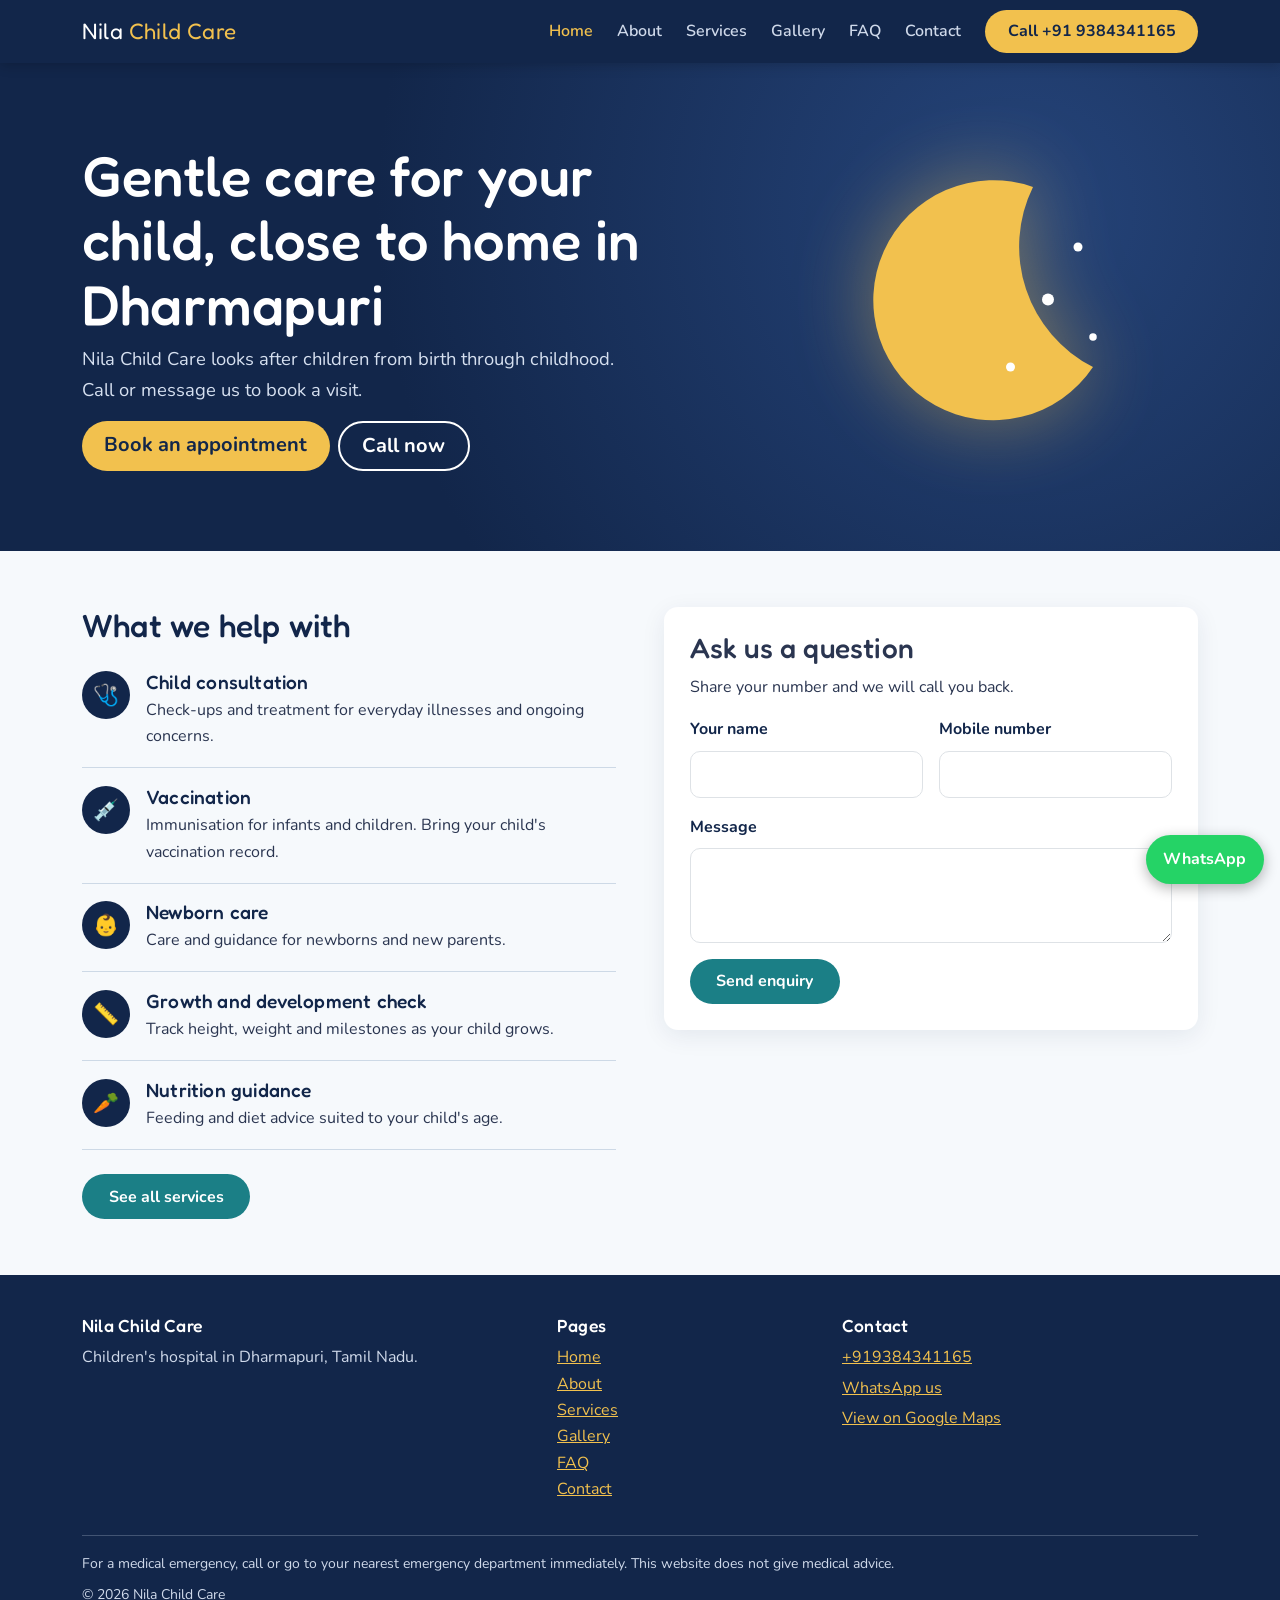
<file: index.html>
<!DOCTYPE html>
<html lang="en"><head><meta charset="utf-8"><meta name="viewport" content="width=device-width,initial-scale=1">
<title>Home | Nila Child Care, Dharmapuri</title>
<meta name="description" content="Nila Child Care is a children's hospital in Dharmapuri. Call or WhatsApp to book an appointment.">
<link rel="icon" href="data:image/svg+xml,%3Csvg xmlns='http://www.w3.org/2000/svg' viewBox='0 0 100 100'%3E%3Ctext y='.9em' font-size='90'%3E%F0%9F%8C%99%3C/text%3E%3C/svg%3E">
<link href="https://cdn.jsdelivr.net/npm/bootstrap@5.3.3/dist/css/bootstrap.min.css" rel="stylesheet">
<link href="https://fonts.googleapis.com/css2?family=Fredoka:wght@500;600&family=Nunito:wght@400;600;700&display=swap" rel="stylesheet">
<link href="styles.css" rel="stylesheet"></head><body>
<div id="site-header"></div><main id="main">
<section class="hero"><div class="container py-4"><div class="row align-items-center g-4">
<div class="col-lg-7"><h1>Gentle care for your child, close to home in Dharmapuri</h1><p>Nila Child Care looks after children from birth through childhood. Call or message us to book a visit.</p>
<div class="d-flex flex-wrap gap-2"><a class="btn btn-moon btn-lg" href="contact.html#book">Book an appointment</a><a class="btn btn-ghost btn-lg" href="tel:+919384341165">Call now</a></div></div>
<div class="col-lg-5 text-center"><svg class="moon" viewBox="0 0 200 200" role="img" aria-label="Illustration of a crescent moon and stars, the meaning of Nila"><path d="M140 20a80 80 0 1 0 40 120A90 90 0 0 1 140 20z" fill="#f2c14e"/><g fill="#fff"><circle cx="150" cy="95" r="4"/><circle cx="170" cy="60" r="3"/><circle cx="125" cy="140" r="3"/><circle cx="180" cy="120" r="2.5"/></g></svg></div></div></div></section>
<section><div class="container"><div class="row g-5"><div class="col-lg-6 reveal"><h2>What we help with</h2><div class="svc"><div class="ic" aria-hidden="true">🩺</div><div><h3>Child consultation</h3><p>Check-ups and treatment for everyday illnesses and ongoing concerns.</p></div></div><div class="svc"><div class="ic" aria-hidden="true">💉</div><div><h3>Vaccination</h3><p>Immunisation for infants and children. Bring your child's vaccination record.</p></div></div><div class="svc"><div class="ic" aria-hidden="true">👶</div><div><h3>Newborn care</h3><p>Care and guidance for newborns and new parents.</p></div></div><div class="svc"><div class="ic" aria-hidden="true">📏</div><div><h3>Growth and development check</h3><p>Track height, weight and milestones as your child grows.</p></div></div><div class="svc"><div class="ic" aria-hidden="true">🥕</div><div><h3>Nutrition guidance</h3><p>Feeding and diet advice suited to your child's age.</p></div></div><a class="btn btn-teal mt-4" href="services.html">See all services</a></div>
<div class="col-lg-6 reveal" id="enquiry"><div class="panel"><h2 class="h3">Ask us a question</h2><p>Share your number and we will call you back.</p><form name="enquiry" method="POST" action="/" data-netlify="true" netlify-honeypot="bot-field" data-enquiry novalidate>
<input type="hidden" name="form-name" value="enquiry"><p class="d-none"><label>Leave empty <input name="bot-field" tabindex="-1" autocomplete="off"></label></p>
<div class="row g-3">
<div class="col-md-6"><label class="form-label" for="enquiry-name">Your name</label><input class="form-control" id="enquiry-name" name="name" required minlength="2" maxlength="80" autocomplete="name"><div class="invalid-feedback">Please enter your name.</div></div>
<div class="col-md-6"><label class="form-label" for="enquiry-phone">Mobile number</label><input class="form-control" id="enquiry-phone" name="phone" type="tel" required autocomplete="tel" inputmode="tel"><div class="invalid-feedback">Enter a valid 10-digit mobile number.</div></div>

<div class="col-12"><label class="form-label" for="enquiry-msg">Message</label><textarea class="form-control" id="enquiry-msg" name="message" rows="3" maxlength="600" required></textarea><div class="invalid-feedback">Please tell us how we can help.</div></div>
<div class="col-12"><button class="btn btn-teal" type="submit">Send enquiry</button></div></div>
<div class="form-status" aria-live="polite"></div></form></div></div></div></div></section>
</main><div id="site-footer"></div>
<noscript><p class="text-center p-3">Please enable JavaScript for the menu. Call +919384341165 to book.</p></noscript>
<script src="https://cdn.jsdelivr.net/npm/bootstrap@5.3.3/dist/js/bootstrap.bundle.min.js"></script>
<script src="script.js"></script></body></html>
</file>
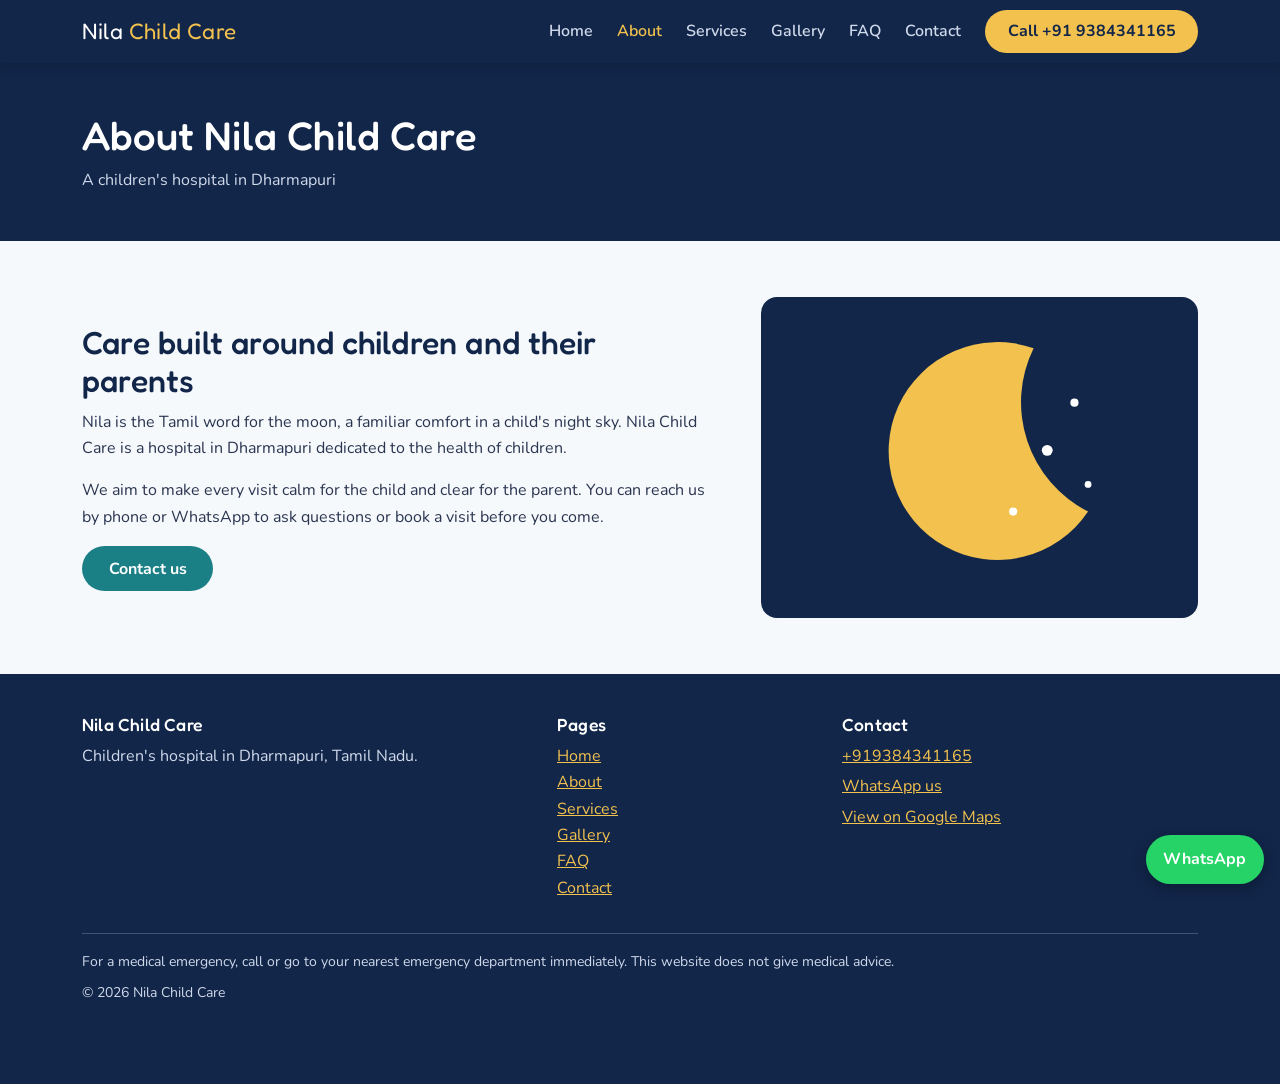
<file: about.html>
<!DOCTYPE html>
<html lang="en"><head><meta charset="utf-8"><meta name="viewport" content="width=device-width,initial-scale=1">
<title>About | Nila Child Care, Dharmapuri</title>
<meta name="description" content="About Nila Child Care, a children's hospital in Dharmapuri.">
<link rel="icon" href="data:image/svg+xml,%3Csvg xmlns='http://www.w3.org/2000/svg' viewBox='0 0 100 100'%3E%3Ctext y='.9em' font-size='90'%3E%F0%9F%8C%99%3C/text%3E%3C/svg%3E">
<link href="https://cdn.jsdelivr.net/npm/bootstrap@5.3.3/dist/css/bootstrap.min.css" rel="stylesheet">
<link href="https://fonts.googleapis.com/css2?family=Fredoka:wght@500;600&family=Nunito:wght@400;600;700&display=swap" rel="stylesheet">
<link href="styles.css" rel="stylesheet"></head><body>
<div id="site-header"></div><main id="main">
<div class="page-head"><div class="container"><h1>About Nila Child Care</h1><p>A children's hospital in Dharmapuri</p></div></div><section><div class="container"><div class="row g-5 align-items-center"><div class="col-md-7 reveal"><h2>Care built around children and their parents</h2>
<p>Nila is the Tamil word for the moon, a familiar comfort in a child's night sky. Nila Child Care is a hospital in Dharmapuri dedicated to the health of children.</p>
<p>We aim to make every visit calm for the child and clear for the parent. You can reach us by phone or WhatsApp to ask questions or book a visit before you come.</p>
<a class="btn btn-teal" href="contact.html">Contact us</a></div><div class="col-md-5 text-center reveal"><div class="p-4 rounded-4" style="background:var(--ink)"><svg class="moon" style="width:70%" viewBox="0 0 200 200" role="img" aria-label="Illustration of a crescent moon and stars, the meaning of Nila"><path d="M140 20a80 80 0 1 0 40 120A90 90 0 0 1 140 20z" fill="#f2c14e"/><g fill="#fff"><circle cx="150" cy="95" r="4"/><circle cx="170" cy="60" r="3"/><circle cx="125" cy="140" r="3"/><circle cx="180" cy="120" r="2.5"/></g></svg></div></div></div></div></section>
</main><div id="site-footer"></div>
<noscript><p class="text-center p-3">Please enable JavaScript for the menu. Call +919384341165 to book.</p></noscript>
<script src="https://cdn.jsdelivr.net/npm/bootstrap@5.3.3/dist/js/bootstrap.bundle.min.js"></script>
<script src="script.js"></script></body></html>
</file>
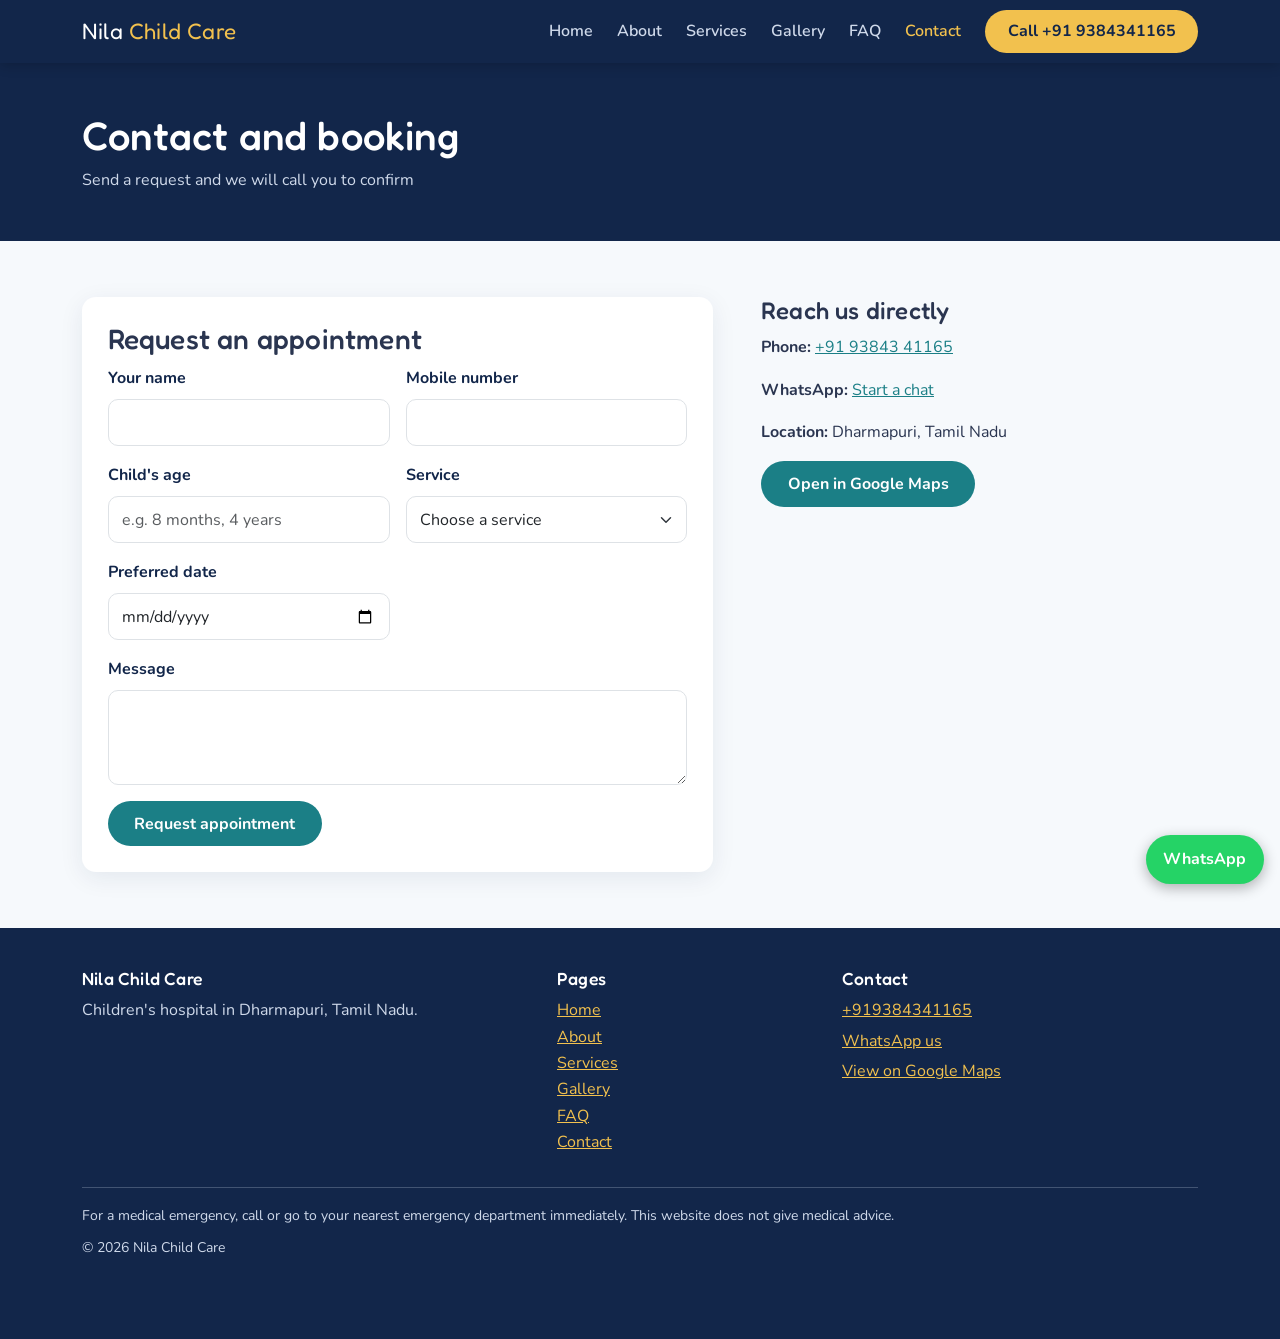
<file: contact.html>
<!DOCTYPE html>
<html lang="en"><head><meta charset="utf-8"><meta name="viewport" content="width=device-width,initial-scale=1">
<title>Contact | Nila Child Care, Dharmapuri</title>
<meta name="description" content="Book an appointment or contact Nila Child Care in Dharmapuri by phone, WhatsApp or form.">
<link rel="icon" href="data:image/svg+xml,%3Csvg xmlns='http://www.w3.org/2000/svg' viewBox='0 0 100 100'%3E%3Ctext y='.9em' font-size='90'%3E%F0%9F%8C%99%3C/text%3E%3C/svg%3E">
<link href="https://cdn.jsdelivr.net/npm/bootstrap@5.3.3/dist/css/bootstrap.min.css" rel="stylesheet">
<link href="https://fonts.googleapis.com/css2?family=Fredoka:wght@500;600&family=Nunito:wght@400;600;700&display=swap" rel="stylesheet">
<link href="styles.css" rel="stylesheet"></head><body>
<div id="site-header"></div><main id="main">
<div class="page-head"><div class="container"><h1>Contact and booking</h1><p>Send a request and we will call you to confirm</p></div></div><section><div class="container"><div class="row g-5"><div class="col-lg-7" id="book"><div class="panel"><h2 class="h3">Request an appointment</h2><form name="appointment" method="POST" action="/" data-netlify="true" netlify-honeypot="bot-field" data-enquiry novalidate>
<input type="hidden" name="form-name" value="appointment"><p class="d-none"><label>Leave empty <input name="bot-field" tabindex="-1" autocomplete="off"></label></p>
<div class="row g-3">
<div class="col-md-6"><label class="form-label" for="appointment-name">Your name</label><input class="form-control" id="appointment-name" name="name" required minlength="2" maxlength="80" autocomplete="name"><div class="invalid-feedback">Please enter your name.</div></div>
<div class="col-md-6"><label class="form-label" for="appointment-phone">Mobile number</label><input class="form-control" id="appointment-phone" name="phone" type="tel" required autocomplete="tel" inputmode="tel"><div class="invalid-feedback">Enter a valid 10-digit mobile number.</div></div>
<div class="col-md-6"><label class="form-label" for="appointment-age">Child's age</label><input class="form-control" id="appointment-age" name="child_age" required maxlength="30" placeholder="e.g. 8 months, 4 years"><div class="invalid-feedback">Please enter your child's age.</div></div>
<div class="col-md-6"><label class="form-label" for="appointment-svc">Service</label><select class="form-select" id="appointment-svc" name="service" required><option value="">Choose a service</option><option>Child consultation</option><option>Vaccination</option><option>Newborn care</option><option>Growth and development check</option><option>Nutrition guidance</option><option>Other</option></select><div class="invalid-feedback">Please choose a service.</div></div>
<div class="col-md-6"><label class="form-label" for="appointment-date">Preferred date</label><input type="date" class="form-control" id="appointment-date" name="date" required><div class="invalid-feedback">Please choose a date.</div></div>
<div class="col-12"><label class="form-label" for="appointment-msg">Message</label><textarea class="form-control" id="appointment-msg" name="message" rows="3" maxlength="600" ></textarea><div class="invalid-feedback">Please tell us how we can help.</div></div>
<div class="col-12"><button class="btn btn-teal" type="submit">Request appointment</button></div></div>
<div class="form-status" aria-live="polite"></div></form></div></div>
<div class="col-lg-5"><h2 class="h4">Reach us directly</h2><p><strong>Phone:</strong> <a href="tel:+919384341165">+91 93843 41165</a></p><p><strong>WhatsApp:</strong> <a href="https://wa.me/919384341165" target="_blank" rel="noopener">Start a chat</a></p><p><strong>Location:</strong> Dharmapuri, Tamil Nadu</p>
<a class="btn btn-teal" href="https://www.google.com/maps/search/?api=1&query=Nila+Child+Care+Dharmapuri" target="_blank" rel="noopener">Open in Google Maps</a></div></div></div></section>
</main><div id="site-footer"></div>
<noscript><p class="text-center p-3">Please enable JavaScript for the menu. Call +919384341165 to book.</p></noscript>
<script src="https://cdn.jsdelivr.net/npm/bootstrap@5.3.3/dist/js/bootstrap.bundle.min.js"></script>
<script src="script.js"></script></body></html>
</file>
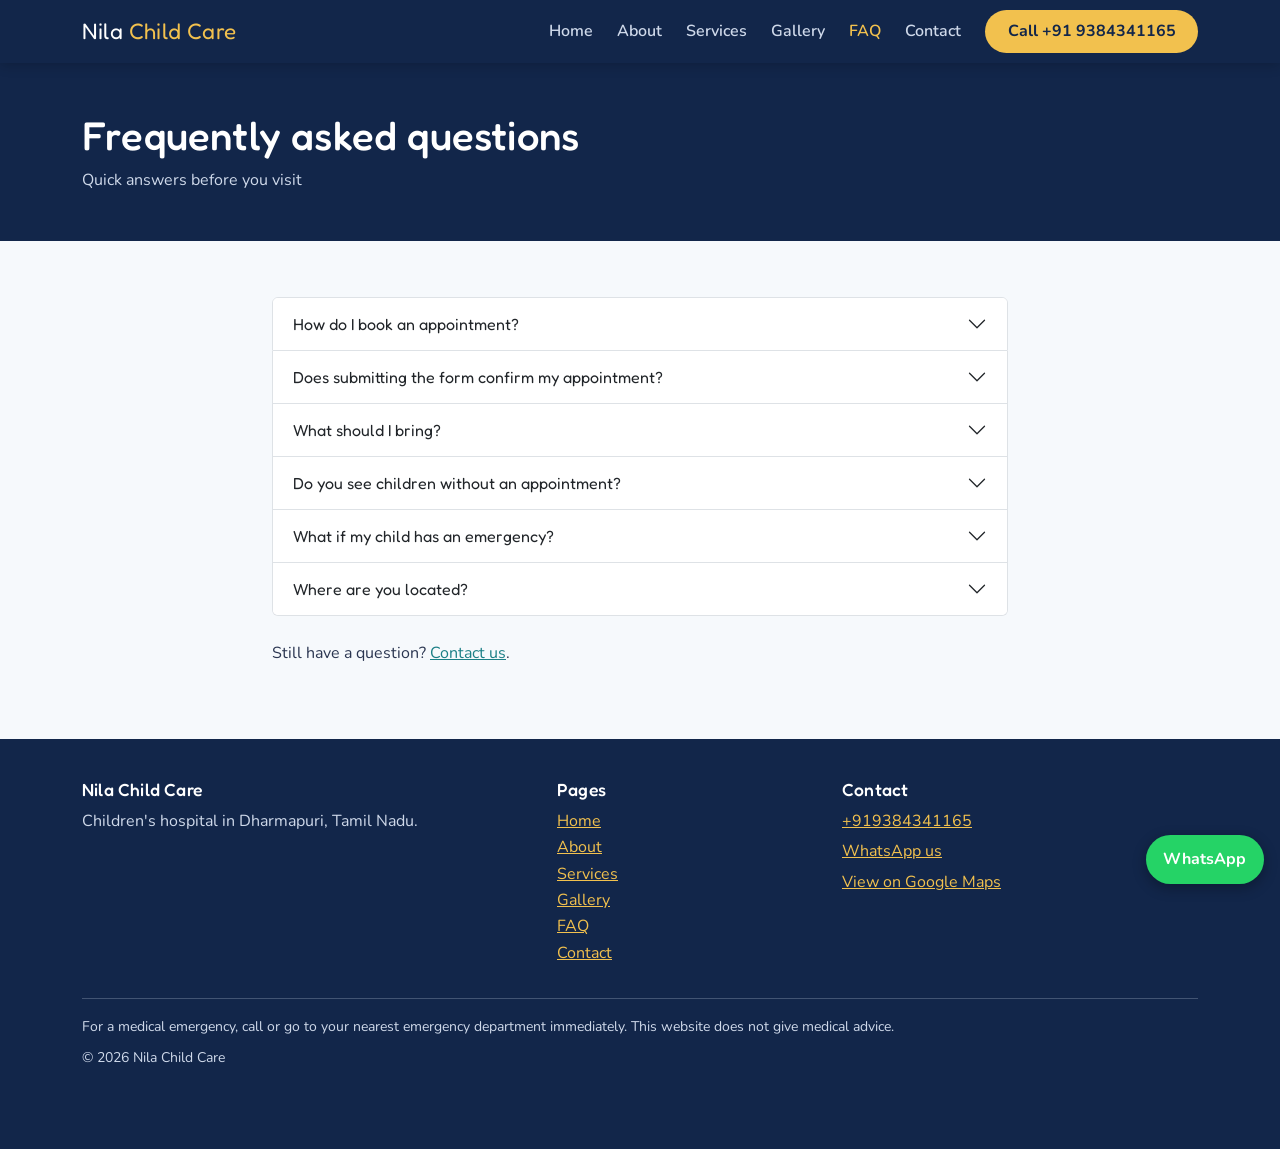
<file: faq.html>
<!DOCTYPE html>
<html lang="en"><head><meta charset="utf-8"><meta name="viewport" content="width=device-width,initial-scale=1">
<title>FAQ | Nila Child Care, Dharmapuri</title>
<meta name="description" content="Answers about booking, visits and emergencies at Nila Child Care.">
<link rel="icon" href="data:image/svg+xml,%3Csvg xmlns='http://www.w3.org/2000/svg' viewBox='0 0 100 100'%3E%3Ctext y='.9em' font-size='90'%3E%F0%9F%8C%99%3C/text%3E%3C/svg%3E">
<link href="https://cdn.jsdelivr.net/npm/bootstrap@5.3.3/dist/css/bootstrap.min.css" rel="stylesheet">
<link href="https://fonts.googleapis.com/css2?family=Fredoka:wght@500;600&family=Nunito:wght@400;600;700&display=swap" rel="stylesheet">
<link href="styles.css" rel="stylesheet"></head><body>
<div id="site-header"></div><main id="main">
<div class="page-head"><div class="container"><h1>Frequently asked questions</h1><p>Quick answers before you visit</p></div></div><section><div class="container"><div class="row justify-content-center"><div class="col-lg-8"><div class="accordion" id="faq"><div class="accordion-item"><h2 class="accordion-header"><button class="accordion-button collapsed" type="button" data-bs-toggle="collapse" data-bs-target="#f0" aria-expanded="false" aria-controls="f0">How do I book an appointment?</button></h2><div id="f0" class="accordion-collapse collapse" data-bs-parent="#faq"><div class="accordion-body">Use the appointment form on the Contact page, call +919384341165, or message us on WhatsApp. We will call to confirm your time.</div></div></div><div class="accordion-item"><h2 class="accordion-header"><button class="accordion-button collapsed" type="button" data-bs-toggle="collapse" data-bs-target="#f1" aria-expanded="false" aria-controls="f1">Does submitting the form confirm my appointment?</button></h2><div id="f1" class="accordion-collapse collapse" data-bs-parent="#faq"><div class="accordion-body">No. The form sends us a request. Your appointment is confirmed only when our team contacts you.</div></div></div><div class="accordion-item"><h2 class="accordion-header"><button class="accordion-button collapsed" type="button" data-bs-toggle="collapse" data-bs-target="#f2" aria-expanded="false" aria-controls="f2">What should I bring?</button></h2><div id="f2" class="accordion-collapse collapse" data-bs-parent="#faq"><div class="accordion-body">Bring your child's previous reports, prescriptions and vaccination record if you have them.</div></div></div><div class="accordion-item"><h2 class="accordion-header"><button class="accordion-button collapsed" type="button" data-bs-toggle="collapse" data-bs-target="#f3" aria-expanded="false" aria-controls="f3">Do you see children without an appointment?</button></h2><div id="f3" class="accordion-collapse collapse" data-bs-parent="#faq"><div class="accordion-body">Please call us first to confirm availability before you travel.</div></div></div><div class="accordion-item"><h2 class="accordion-header"><button class="accordion-button collapsed" type="button" data-bs-toggle="collapse" data-bs-target="#f4" aria-expanded="false" aria-controls="f4">What if my child has an emergency?</button></h2><div id="f4" class="accordion-collapse collapse" data-bs-parent="#faq"><div class="accordion-body">Do not wait for a form reply. Call us or go to your nearest emergency department immediately.</div></div></div><div class="accordion-item"><h2 class="accordion-header"><button class="accordion-button collapsed" type="button" data-bs-toggle="collapse" data-bs-target="#f5" aria-expanded="false" aria-controls="f5">Where are you located?</button></h2><div id="f5" class="accordion-collapse collapse" data-bs-parent="#faq"><div class="accordion-body">We are in Dharmapuri, Tamil Nadu. Use the Google Maps link in the footer or call us for directions.</div></div></div></div><p class="mt-4">Still have a question? <a href="contact.html">Contact us</a>.</p></div></div></div></section>
</main><div id="site-footer"></div>
<noscript><p class="text-center p-3">Please enable JavaScript for the menu. Call +919384341165 to book.</p></noscript>
<script src="https://cdn.jsdelivr.net/npm/bootstrap@5.3.3/dist/js/bootstrap.bundle.min.js"></script>
<script src="script.js"></script></body></html>
</file>
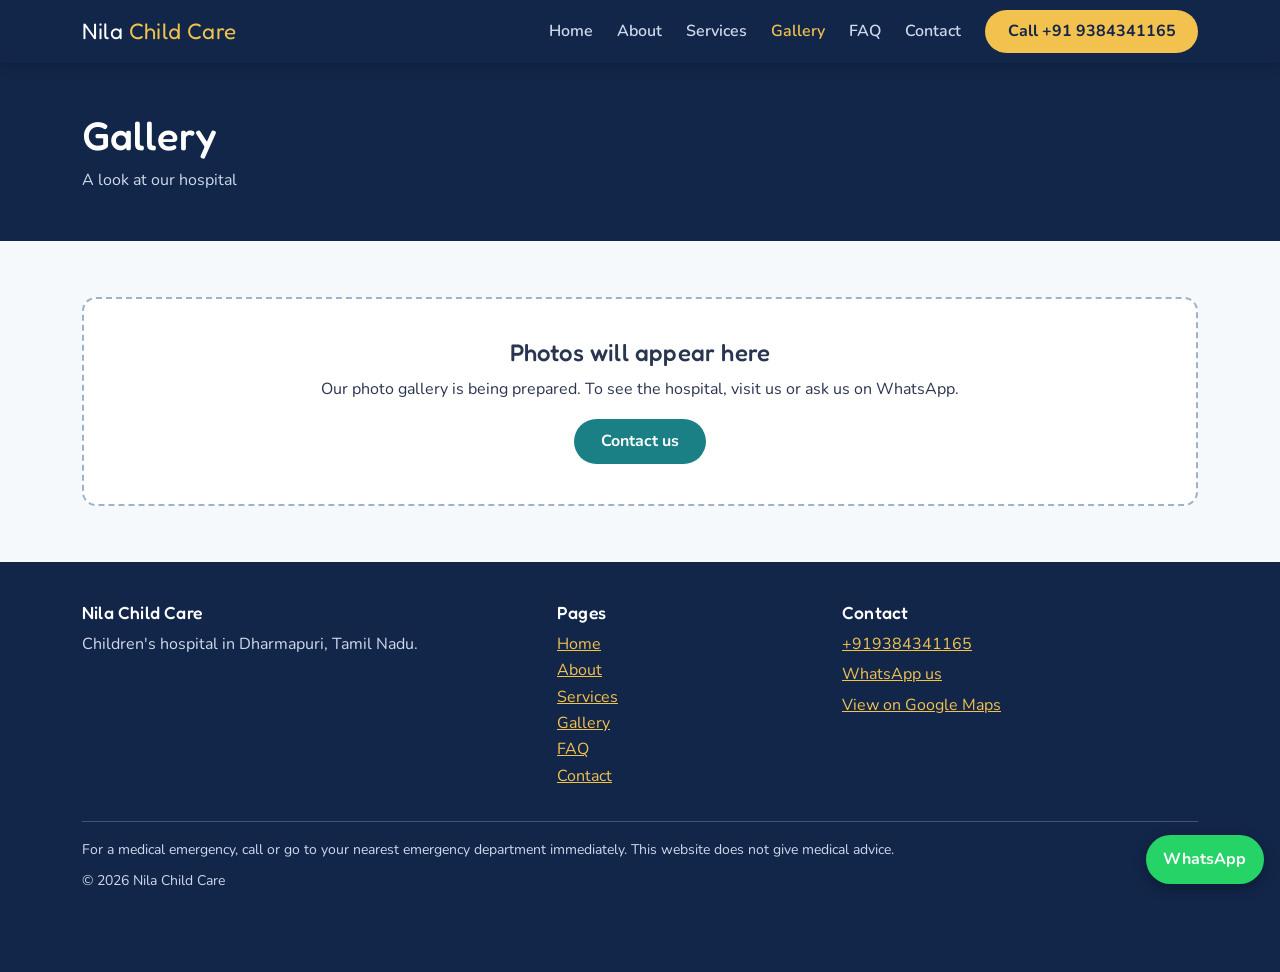
<file: gallery.html>
<!DOCTYPE html>
<html lang="en"><head><meta charset="utf-8"><meta name="viewport" content="width=device-width,initial-scale=1">
<title>Gallery | Nila Child Care, Dharmapuri</title>
<meta name="description" content="Photos of Nila Child Care, Dharmapuri.">
<link rel="icon" href="data:image/svg+xml,%3Csvg xmlns='http://www.w3.org/2000/svg' viewBox='0 0 100 100'%3E%3Ctext y='.9em' font-size='90'%3E%F0%9F%8C%99%3C/text%3E%3C/svg%3E">
<link href="https://cdn.jsdelivr.net/npm/bootstrap@5.3.3/dist/css/bootstrap.min.css" rel="stylesheet">
<link href="https://fonts.googleapis.com/css2?family=Fredoka:wght@500;600&family=Nunito:wght@400;600;700&display=swap" rel="stylesheet">
<link href="styles.css" rel="stylesheet"></head><body>
<div id="site-header"></div><main id="main">
<div class="page-head"><div class="container"><h1>Gallery</h1><p>A look at our hospital</p></div></div><section><div class="container"><div id="gallery" aria-live="polite"><p>Loading...</p></div></div></section>
</main><div id="site-footer"></div>
<noscript><p class="text-center p-3">Please enable JavaScript for the menu. Call +919384341165 to book.</p></noscript>
<script src="https://cdn.jsdelivr.net/npm/bootstrap@5.3.3/dist/js/bootstrap.bundle.min.js"></script>
<script src="script.js"></script></body></html>
</file>
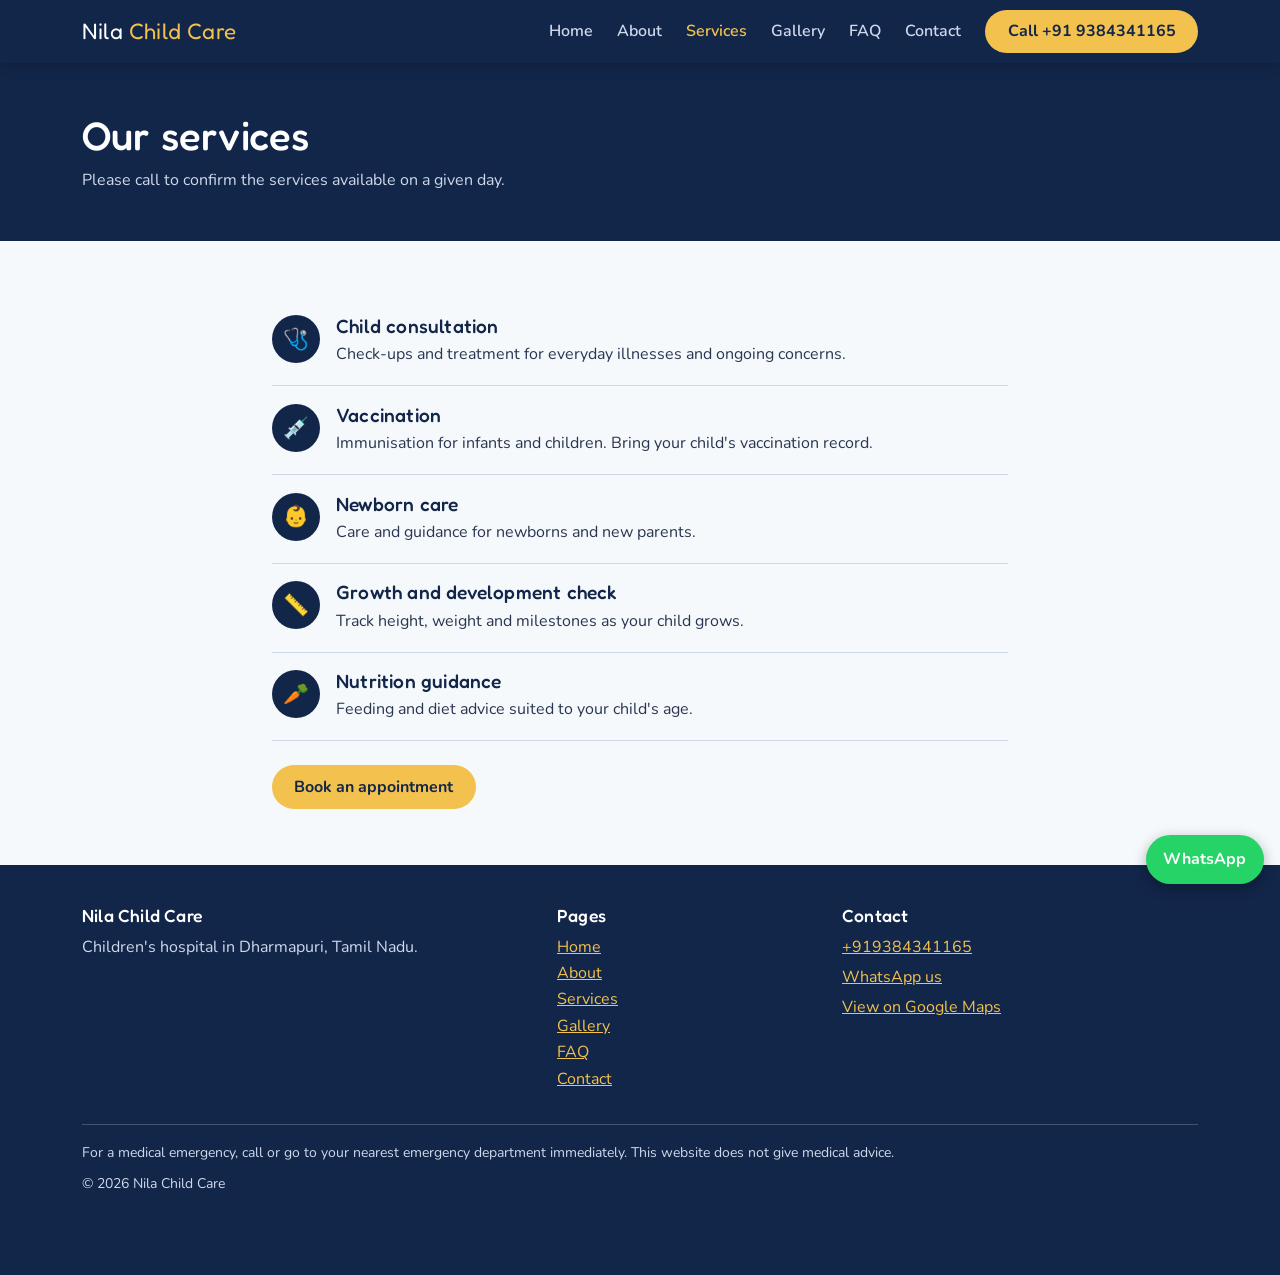
<file: services.html>
<!DOCTYPE html>
<html lang="en"><head><meta charset="utf-8"><meta name="viewport" content="width=device-width,initial-scale=1">
<title>Services | Nila Child Care, Dharmapuri</title>
<meta name="description" content="Child consultation, vaccination, newborn care, growth checks and nutrition guidance in Dharmapuri.">
<link rel="icon" href="data:image/svg+xml,%3Csvg xmlns='http://www.w3.org/2000/svg' viewBox='0 0 100 100'%3E%3Ctext y='.9em' font-size='90'%3E%F0%9F%8C%99%3C/text%3E%3C/svg%3E">
<link href="https://cdn.jsdelivr.net/npm/bootstrap@5.3.3/dist/css/bootstrap.min.css" rel="stylesheet">
<link href="https://fonts.googleapis.com/css2?family=Fredoka:wght@500;600&family=Nunito:wght@400;600;700&display=swap" rel="stylesheet">
<link href="styles.css" rel="stylesheet"></head><body>
<div id="site-header"></div><main id="main">
<div class="page-head"><div class="container"><h1>Our services</h1><p>Please call to confirm the services available on a given day.</p></div></div><section><div class="container"><div class="row justify-content-center"><div class="col-lg-8 reveal"><div class="svc"><div class="ic" aria-hidden="true">🩺</div><div><h3>Child consultation</h3><p>Check-ups and treatment for everyday illnesses and ongoing concerns.</p></div></div><div class="svc"><div class="ic" aria-hidden="true">💉</div><div><h3>Vaccination</h3><p>Immunisation for infants and children. Bring your child's vaccination record.</p></div></div><div class="svc"><div class="ic" aria-hidden="true">👶</div><div><h3>Newborn care</h3><p>Care and guidance for newborns and new parents.</p></div></div><div class="svc"><div class="ic" aria-hidden="true">📏</div><div><h3>Growth and development check</h3><p>Track height, weight and milestones as your child grows.</p></div></div><div class="svc"><div class="ic" aria-hidden="true">🥕</div><div><h3>Nutrition guidance</h3><p>Feeding and diet advice suited to your child's age.</p></div></div><a class="btn btn-moon mt-4" href="contact.html#book">Book an appointment</a></div></div></div></section>
</main><div id="site-footer"></div>
<noscript><p class="text-center p-3">Please enable JavaScript for the menu. Call +919384341165 to book.</p></noscript>
<script src="https://cdn.jsdelivr.net/npm/bootstrap@5.3.3/dist/js/bootstrap.bundle.min.js"></script>
<script src="script.js"></script></body></html>
</file>
<file: styles.css>
:root{--ink:#12264a;--moon:#f2c14e;--teal:#1b7f86;--sky:#e3eef7;--paper:#f6f9fc;--text:#2a3550;--r:14px}
html{scroll-behavior:smooth;scroll-padding-top:80px}
body{font-family:Nunito,system-ui,-apple-system,"Segoe UI",sans-serif;color:var(--text);background:var(--paper);line-height:1.65}
h1,h2,h3,h4,.navbar-brand{font-family:Fredoka,"Trebuchet MS",system-ui,sans-serif;color:var(--ink);letter-spacing:.2px}
a{color:var(--teal)}
:focus-visible{outline:3px solid var(--moon);outline-offset:2px}
.skip{position:absolute;left:-999px;top:0;background:var(--moon);color:var(--ink);padding:.5rem 1rem;z-index:2000}.skip:focus{left:8px;top:8px}
.site-nav{background:var(--ink);box-shadow:0 2px 12px rgba(0,0,0,.2)}
.site-nav .navbar-brand{color:#fff;font-size:1.4rem}.site-nav .navbar-brand span{color:var(--moon)}
.site-nav .nav-link{color:#cfd9ea;font-weight:600}.site-nav .nav-link:hover,.site-nav .nav-link.active{color:var(--moon)}
.btn-moon{background:var(--moon);color:var(--ink);font-weight:700;border:0;border-radius:50rem;padding:.6rem 1.4rem}
.btn-moon:hover{background:#ffd76e;color:var(--ink)}
.btn-ghost{border:2px solid #fff;color:#fff;border-radius:50rem;font-weight:700;padding:.5rem 1.4rem}.btn-ghost:hover{background:#fff;color:var(--ink)}
.btn-teal{background:var(--teal);color:#fff;border-radius:50rem;font-weight:700;padding:.6rem 1.6rem}.btn-teal:hover{background:#156a70;color:#fff}
.hero{background:radial-gradient(circle at 80% 30%,#25447a,var(--ink) 60%);color:#fff;position:relative;overflow:hidden}
.hero h1{color:#fff;font-size:clamp(2rem,5.5vw,3.5rem);line-height:1.15}
.hero p{color:#d6e0f0;max-width:34rem;font-size:1.15rem}
.hero .moon{width:min(300px,70%);filter:drop-shadow(0 0 40px rgba(242,193,78,.45));animation:float 6s ease-in-out infinite}
@keyframes float{50%{transform:translateY(-12px)}}
.page-head{background:var(--ink);color:#fff;padding:3rem 0}.page-head h1{color:#fff}.page-head p{color:#cfd9ea;margin:0}
section{padding:3.5rem 0}.band{background:var(--sky)}
.svc{display:flex;gap:1rem;padding:1.1rem 0;border-bottom:1px solid #cdd9e6}
.svc .ic{flex:0 0 3rem;height:3rem;border-radius:50%;background:var(--ink);color:var(--moon);display:grid;place-items:center;font-size:1.3rem}
.svc h3{font-size:1.2rem;margin:0 0 .2rem}.svc p{margin:0}
.panel{background:#fff;border-radius:var(--r);padding:1.6rem;box-shadow:0 6px 24px rgba(18,38,74,.08)}
.form-label{font-weight:700;color:var(--ink)}
.form-control,.form-select{border-radius:10px;padding:.65rem .85rem}
.form-status .alert{margin-top:1rem;margin-bottom:0}
.accordion-button:not(.collapsed){background:var(--sky);color:var(--ink)}
.empty{border:2px dashed #9db3cc;border-radius:var(--r);padding:2.5rem 1rem;text-align:center;background:#fff}
.gallery img{width:100%;height:220px;object-fit:cover;border-radius:var(--r)}
footer{background:var(--ink);color:#cfd9ea;padding:2.5rem 0 5rem}footer a{color:var(--moon)}footer h2{color:#fff;font-size:1.1rem}
.wa{position:fixed;right:16px;bottom:16px;z-index:1050;background:#25d366;color:#fff;border-radius:50rem;padding:.7rem 1.1rem;font-weight:700;text-decoration:none;box-shadow:0 4px 14px rgba(0,0,0,.3)}
.wa:hover{color:#fff;filter:brightness(.95)}
.reveal{opacity:0;transform:translateY(14px);transition:.6s}.reveal.in{opacity:1;transform:none}
@media (prefers-reduced-motion:reduce){*{animation:none!important;transition:none!important}.reveal{opacity:1;transform:none}}
</file>
